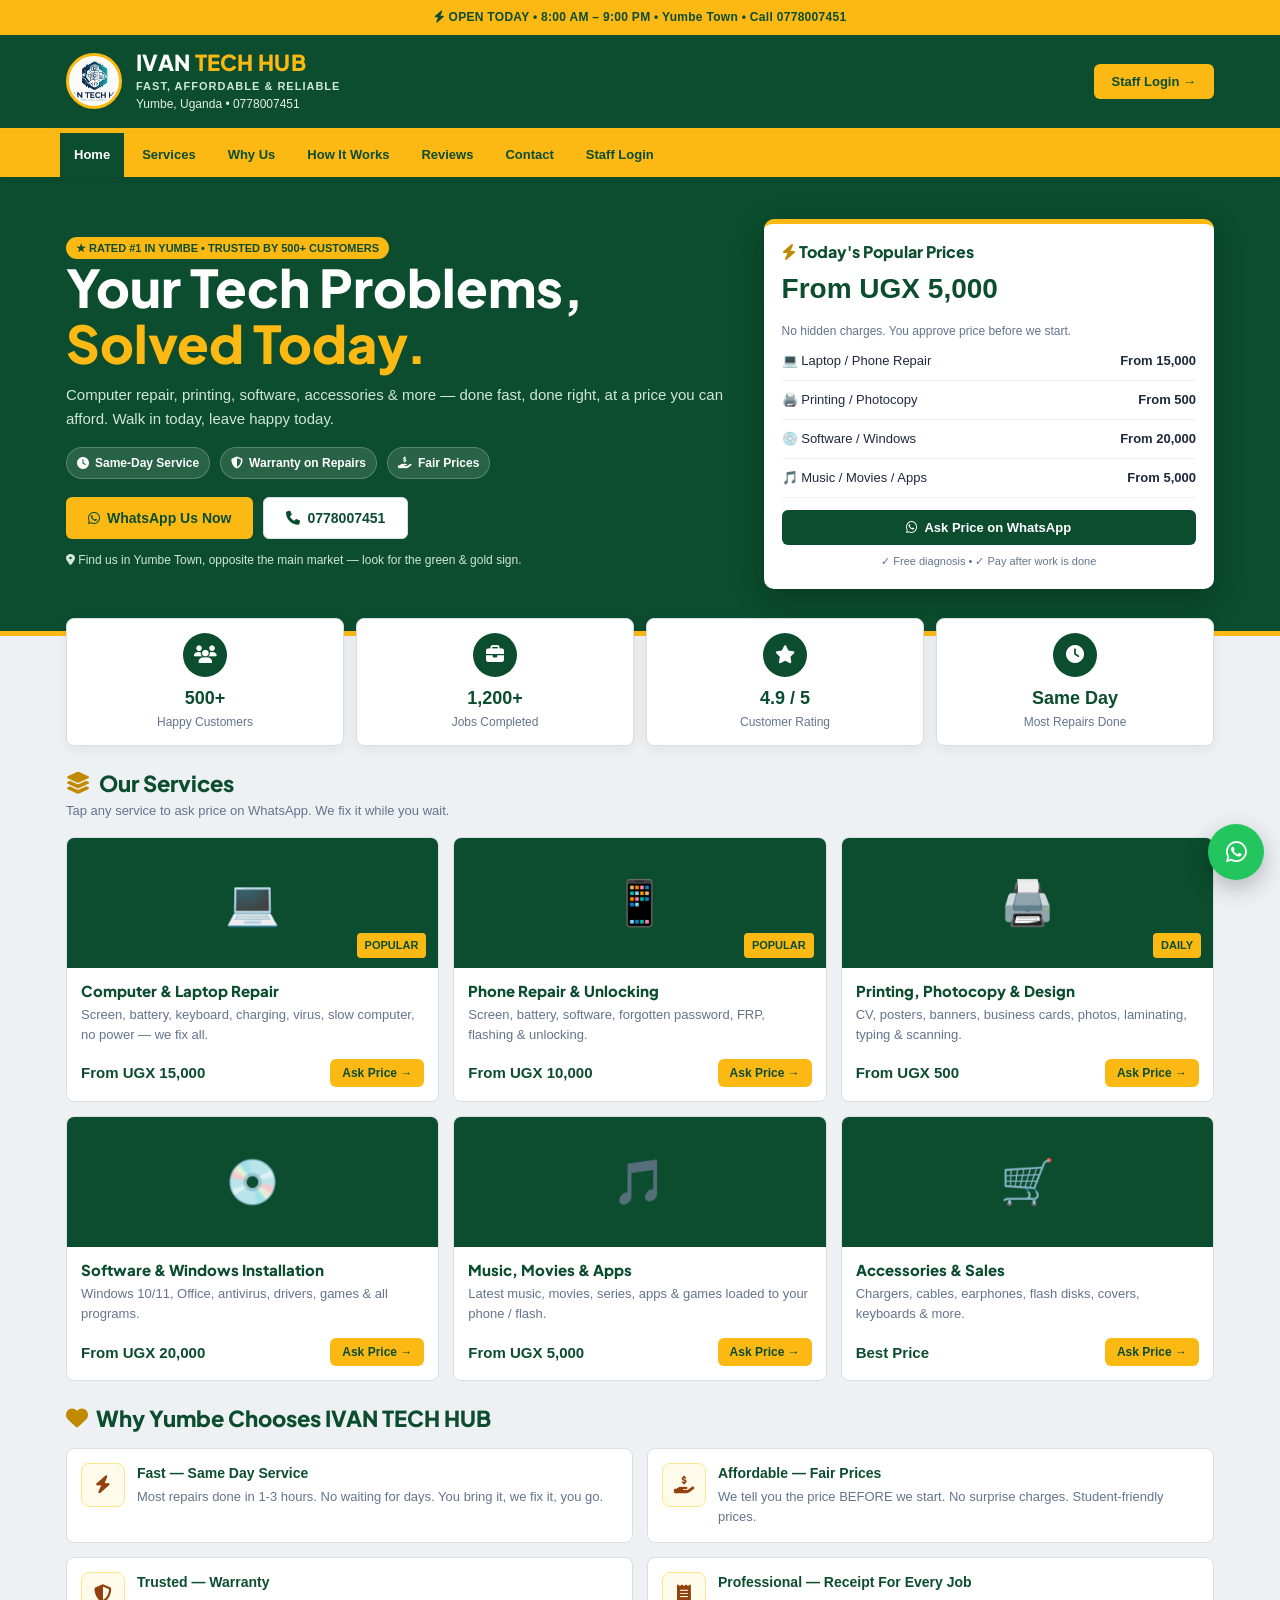
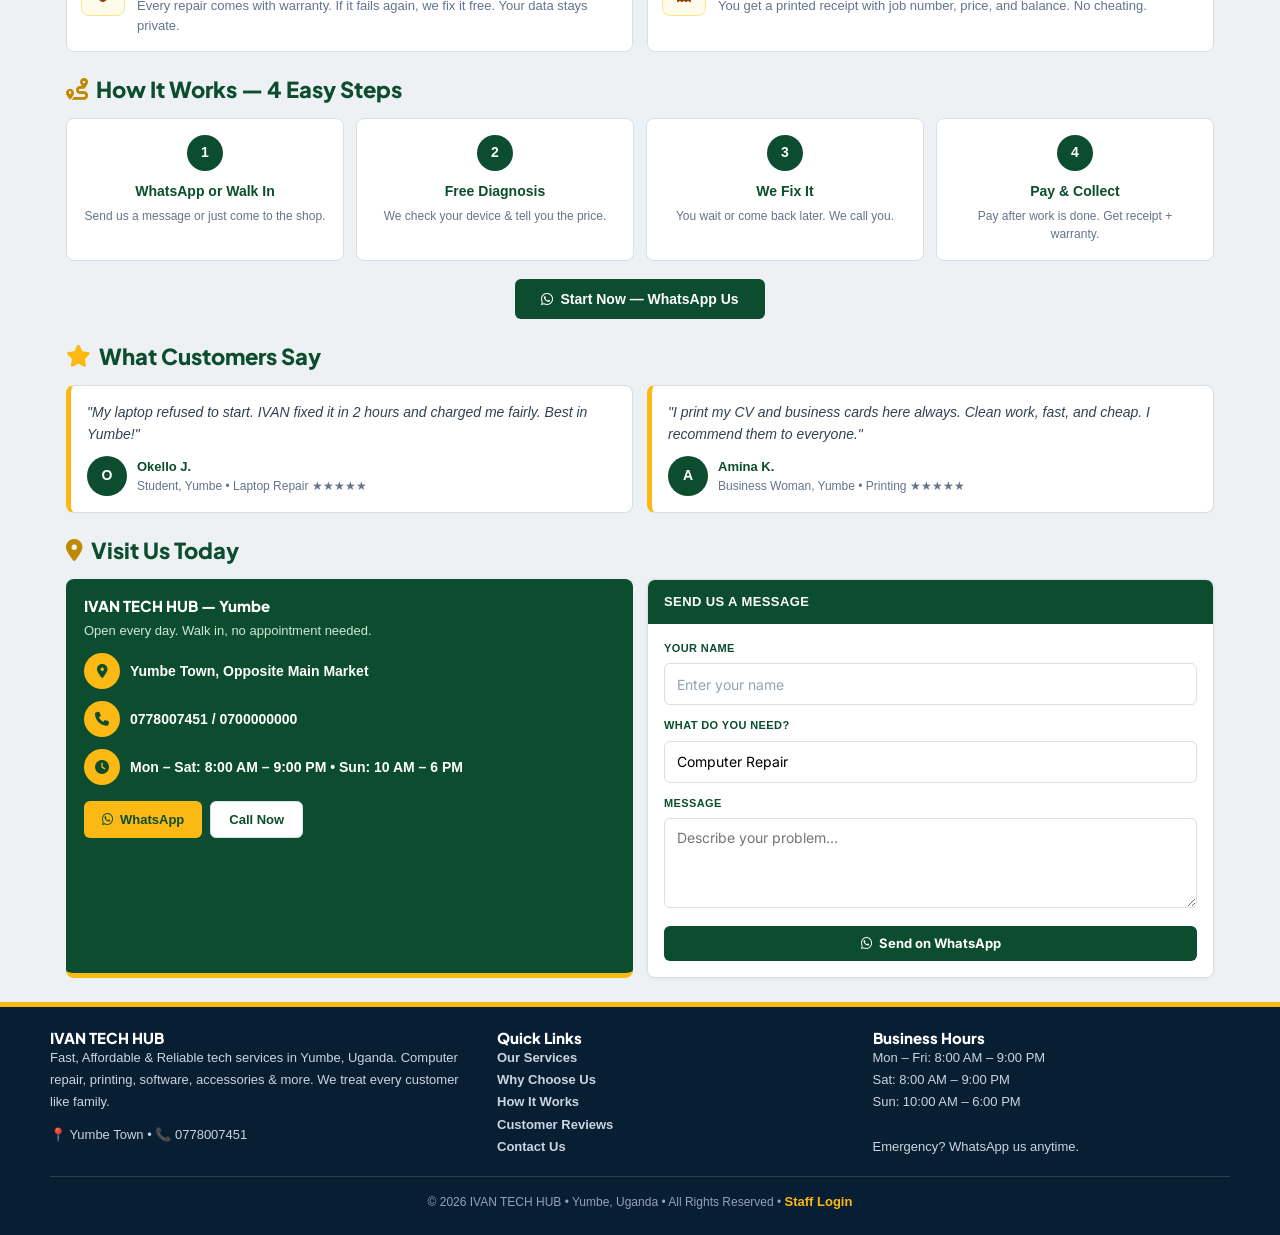
<file: index.html>
<!DOCTYPE html>
<html lang="en">
<head>
<meta charset="UTF-8">
<meta name="viewport" content="width=device-width, initial-scale=1.0">
<title>IVAN TECH HUB — Fast, Affordable & Reliable | Yumbe, Uganda</title>
<meta name="description" content="IVAN TECH HUB — Computer Repair, Printing, Software, Accessories in Yumbe, Uganda. Fast, Affordable & Reliable.">
<link rel="stylesheet" href="https://cdnjs.cloudflare.com/ajax/libs/font-awesome/6.5.2/css/all.min.css">
<link rel="stylesheet" href="css/style.css">
<style>
/* Index-only styles - still no Tailwind */
.top-announce{background:#FDB913;color:#0B4D2E;text-align:center;font-size:12px;font-weight:800;padding:8px 12px;letter-spacing:.3px}
.hero{background:#0B4D2E;color:#fff;border-bottom:5px solid #FDB913}
.hero-inner{max-width:1180px;margin:0 auto;padding:28px 16px;display:grid;grid-template-columns:1fr;gap:22px;align-items:center}
@media(min-width:900px){.hero-inner{grid-template-columns:1.2fr .8fr;padding:42px 16px}}
.hero h1{color:#fff;font-size:34px;line-height:1.08}
.hero h1 span{color:#FDB913}
@media(min-width:768px){.hero h1{font-size:52px}}
.hero p{font-size:15px;color:#D1E7D8;margin-top:12px;line-height:1.6}
.hero-meta{display:flex;gap:10px;flex-wrap:wrap;margin-top:16px}
.hero-meta span{background:rgba(255,255,255,.12);border:1px solid rgba(255,255,255,.22);color:#fff;font-size:12px;font-weight:700;padding:6px 10px;border-radius:20px;display:inline-flex;gap:6px;align-items:center}
.hero-btns{display:flex;gap:10px;flex-wrap:wrap;margin-top:18px}
.hero-card{background:#fff;color:#1E293B;border-radius:10px;border-top:5px solid #FDB913;padding:18px;box-shadow:0 10px 30px rgba(0,0,0,.25)}
.hero-card h3{font-size:16px}
.hero-card .big{font-size:28px;font-weight:900;color:#0B4D2E;margin-top:6px}
.hero-card .row{display:flex;justify-content:space-between;padding:9px 0;border-bottom:1px solid #EEF1F4;font-size:13px}
.hero-card .row:last-child{border-bottom:none}
.trust-bar{max-width:1180px;margin:0 auto;padding:0 16px}
.trust-grid{display:grid;grid-template-columns:repeat(2,1fr);gap:12px;margin-top:-18px;position:relative;z-index:2}
@media(min-width:768px){.trust-grid{grid-template-columns:repeat(4,1fr)}}
.trust-card{background:#fff;border:1px solid #D9DEE3;border-radius:8px;padding:14px;text-align:center;box-shadow:0 4px 14px rgba(0,0,0,.06)}
.trust-card i{width:44px;height:44px;background:#0B4D2E;color:#fff;border-radius:50%;display:flex;align-items:center;justify-content:center;margin:0 auto 8px;font-size:18px}
.trust-card b{font-size:18px;color:#0B4D2E}
.trust-card span{font-size:12px;color:#64748B;display:block}
.section{max-width:1180px;margin:0 auto;padding:24px 16px}
.section h2{font-size:22px;display:flex;gap:8px;align-items:center}
.section h2 i{color:#C08A00}
.section p.sub{color:#64748B;font-size:13px;margin-top:4px}
.services-grid{display:grid;grid-template-columns:1fr;gap:14px;margin-top:16px}
@media(min-width:640px){.services-grid{grid-template-columns:1fr 1fr}}
@media(min-width:900px){.services-grid{grid-template-columns:repeat(3,1fr)}}
.service-card{background:#fff;border:1px solid #D9DEE3;border-radius:8px;overflow:hidden}
.service-card .img{height:130px;background:#0B4D2E;display:flex;align-items:center;justify-content:center;color:#fff;font-size:44px;position:relative}
.service-card .img span{position:absolute;bottom:10px;right:12px;background:#FDB913;color:#0B4D2E;font-size:11px;font-weight:800;padding:4px 8px;border-radius:4px}
.service-card .body{padding:14px}
.service-card .body h3{font-size:15px}
.service-card .body p{font-size:13px;color:#64748B;margin-top:5px}
.service-card .foot{padding:0 14px 14px;display:flex;justify-content:space-between;align-items:center}
.price{font-weight:900;color:#0B4D2E;font-size:15px}
.why-grid{display:grid;grid-template-columns:1fr;gap:14px;margin-top:16px}
@media(min-width:768px){.why-grid{grid-template-columns:1fr 1fr}}
.why-card{display:flex;gap:12px;background:#fff;border:1px solid #D9DEE3;border-radius:8px;padding:14px}
.why-card i{width:44px;height:44px;flex-shrink:0;background:#FFFBEA;border:1px solid #FDE68A;color:#92400E;border-radius:8px;display:flex;align-items:center;justify-content:center;font-size:18px}
.why-card b{font-size:14px;color:#0B4D2E}
.why-card p{font-size:13px;color:#64748B;margin-top:3px}
.how-steps{display:grid;grid-template-columns:1fr;gap:12px;margin-top:16px}
@media(min-width:768px){.how-steps{grid-template-columns:repeat(4,1fr)}}
.step{background:#fff;border:1px solid #D9DEE3;border-radius:8px;padding:16px;text-align:center;position:relative}
.step .num{width:36px;height:36px;background:#0B4D2E;color:#fff;border-radius:50%;display:flex;align-items:center;justify-content:center;font-weight:900;margin:0 auto 10px}
.step b{color:#0B4D2E}
.step p{font-size:12px;color:#64748B;margin-top:4px}
.testi{display:grid;grid-template-columns:1fr;gap:14px;margin-top:16px}
@media(min-width:768px){.testi{grid-template-columns:1fr 1fr}}
.testi-card{background:#fff;border:1px solid #D9DEE3;border-left:5px solid #FDB913;border-radius:8px;padding:16px}
.testi-card p{font-style:italic;font-size:14px;color:#334155}
.testi-card .who{margin-top:10px;display:flex;gap:10px;align-items:center}
.testi-card .avatar{width:40px;height:40px;background:#0B4D2E;color:#fff;border-radius:50%;display:flex;align-items:center;justify-content:center;font-weight:800}
.testi-card .who b{font-size:13px;color:#0B4D2E}
.testi-card .who span{font-size:12px;color:#64748B;display:block}
.contact-grid{display:grid;grid-template-columns:1fr;gap:14px;margin-top:16px}
@media(min-width:900px){.contact-grid{grid-template-columns:1fr 1fr}}
.contact-card{background:#0B4D2E;color:#fff;border-radius:8px;padding:18px;border-bottom:5px solid #FDB913}
.contact-card h3{color:#fff}
.contact-card p{color:#D1E7D8;font-size:13px;margin-top:6px}
.contact-card .line{display:flex;gap:10px;align-items:center;margin-top:12px;font-size:14px;font-weight:700}
.contact-card .line i{width:36px;height:36px;background:#FDB913;color:#0B4D2E;border-radius:50%;display:flex;align-items:center;justify-content:center;flex-shrink:0}
.org-footer{background:#071E33;color:#fff;padding:22px 16px;border-top:5px solid #FDB913}
.org-footer-inner{max-width:1180px;margin:0 auto;display:grid;grid-template-columns:1fr;gap:18px}
@media(min-width:768px){.org-footer-inner{grid-template-columns:1.2fr 1fr 1fr}}
.org-footer h3{color:#fff;font-size:15px}
.org-footer p,.org-footer a{color:#CBD5E1;font-size:13px;line-height:1.7}
.org-footer a{display:block;text-decoration:none}
.org-footer a:hover{color:#FDB913}
.org-footer .copy{max-width:1180px;margin:18px auto 0;padding-top:14px;border-top:1px solid rgba(255,255,255,.15);font-size:12px;color:#94A3B8;text-align:center}
.floating-wa{position:fixed;bottom:20px;right:16px;z-index:50;width:56px;height:56px;background:#22C55E;color:#fff;border-radius:50%;display:flex;align-items:center;justify-content:center;font-size:24px;box-shadow:0 8px 24px rgba(0,0,0,.25)}
.floating-wa:hover{transform:scale(1.05)}
@media(max-width:640px){.hero-btns .btn{flex:1}}
</style>
</head>
<body>

<div class="top-announce"><i class="fa-solid fa-bolt"></i> OPEN TODAY • 8:00 AM – 9:00 PM • Yumbe Town • Call 0778007451</div>

<!-- TOP BAR -->
<div class="topbar"><div class="topbar-inner">
  <img src="images/logo.jpg" onerror="this.style.display='none'" alt="IVAN TECH HUB">
  <div><h1>IVAN <span>TECH HUB</span></h1><div class="motto">Fast, Affordable & Reliable</div><div class="sub">Yumbe, Uganda • 0778007451</div></div>
  <div class="top-user"><a href="login.html" class="btn btn-gold" style="margin:0">Staff Login →</a></div>
</div></div>

<nav class="menu"><div class="menu-inner">
  <a href="index.html" class="active">Home</a>
  <a href="#services">Services</a>
  <a href="#why">Why Us</a>
  <a href="#how">How It Works</a>
  <a href="#reviews">Reviews</a>
  <a href="#contact">Contact</a>
  <a href="login.html">Staff Login</a>
</div></nav>

<!-- HERO -->
<div class="hero"><div class="hero-inner">
  <div>
    <span style="background:#FDB913;color:#0B4D2E;font-size:11px;font-weight:800;padding:5px 10px;border-radius:20px">★ RATED #1 IN YUMBE • TRUSTED BY 500+ CUSTOMERS</span>
    <h1>Your Tech Problems,<br><span>Solved Today.</span></h1>
    <p>Computer repair, printing, software, accessories & more — done fast, done right, at a price you can afford. Walk in today, leave happy today.</p>
    <div class="hero-meta"><span><i class="fa-solid fa-clock"></i> Same-Day Service</span><span><i class="fa-solid fa-shield-halved"></i> Warranty on Repairs</span><span><i class="fa-solid fa-hand-holding-dollar"></i> Fair Prices</span></div>
    <div class="hero-btns">
      <a href="https://wa.me/256778007451?text=Hello%20IVAN%20TECH%20HUB%2C%20I%20need%20help%20with..." target="_blank" class="btn btn-gold" style="padding:13px 22px;font-size:14px"><i class="fa-brands fa-whatsapp"></i> WhatsApp Us Now</a>
      <a href="tel:+256778007451" class="btn btn-white" style="padding:13px 22px;font-size:14px"><i class="fa-solid fa-phone"></i> 0778007451</a>
    </div>
    <p style="font-size:12px;color:#D1E7D8;margin-top:12px"><i class="fa-solid fa-location-dot"></i> Find us in Yumbe Town, opposite the main market — look for the green & gold sign.</p>
  </div>
  <div class="hero-card">
    <h3><i class="fa-solid fa-bolt" style="color:#C08A00"></i> Today's Popular Prices</h3>
    <div class="big">From UGX 5,000</div>
    <p style="font-size:12px;color:#64748B">No hidden charges. You approve price before we start.</p>
    <div class="row"><span>💻 Laptop / Phone Repair</span><b>From 15,000</b></div>
    <div class="row"><span>🖨️ Printing / Photocopy</span><b>From 500</b></div>
    <div class="row"><span>💿 Software / Windows</span><b>From 20,000</b></div>
    <div class="row"><span>🎵 Music / Movies / Apps</span><b>From 5,000</b></div>
    <a href="https://wa.me/256778007451?text=Hello%2C%20what%20is%20the%20price%20for..." target="_blank" class="btn btn-green btn-block" style="margin-top:12px"><i class="fa-brands fa-whatsapp"></i> Ask Price on WhatsApp</a>
    <p style="text-align:center;font-size:11px;color:#64748B;margin-top:8px">✓ Free diagnosis • ✓ Pay after work is done</p>
  </div>
</div></div>

<!-- TRUST -->
<div class="trust-bar"><div class="trust-grid">
  <div class="trust-card"><i class="fa-solid fa-users"></i><b>500+</b><span>Happy Customers</span></div>
  <div class="trust-card"><i class="fa-solid fa-briefcase"></i><b>1,200+</b><span>Jobs Completed</span></div>
  <div class="trust-card"><i class="fa-solid fa-star"></i><b>4.9 / 5</b><span>Customer Rating</span></div>
  <div class="trust-card"><i class="fa-solid fa-clock"></i><b>Same Day</b><span>Most Repairs Done</span></div>
</div></div>

<!-- SERVICES -->
<div class="section" id="services">
  <h2><i class="fa-solid fa-layer-group"></i> Our Services</h2>
  <p class="sub">Tap any service to ask price on WhatsApp. We fix it while you wait.</p>
  <div class="services-grid">
    <div class="service-card"><div class="img">💻<span>POPULAR</span></div><div class="body"><h3>Computer & Laptop Repair</h3><p>Screen, battery, keyboard, charging, virus, slow computer, no power — we fix all.</p></div><div class="foot"><span class="price">From UGX 15,000</span><a href="https://wa.me/256778007451?text=I%20need%20laptop%20repair" target="_blank" class="btn btn-gold btn-sm">Ask Price →</a></div></div>
    <div class="service-card"><div class="img">📱<span>POPULAR</span></div><div class="body"><h3>Phone Repair & Unlocking</h3><p>Screen, battery, software, forgotten password, FRP, flashing & unlocking.</p></div><div class="foot"><span class="price">From UGX 10,000</span><a href="https://wa.me/256778007451?text=I%20need%20phone%20repair" target="_blank" class="btn btn-gold btn-sm">Ask Price →</a></div></div>
    <div class="service-card"><div class="img">🖨️<span>DAILY</span></div><div class="body"><h3>Printing, Photocopy & Design</h3><p>CV, posters, banners, business cards, photos, laminating, typing & scanning.</p></div><div class="foot"><span class="price">From UGX 500</span><a href="https://wa.me/256778007451?text=I%20need%20printing" target="_blank" class="btn btn-gold btn-sm">Ask Price →</a></div></div>
    <div class="service-card"><div class="img">💿</div><div class="body"><h3>Software & Windows Installation</h3><p>Windows 10/11, Office, antivirus, drivers, games & all programs.</p></div><div class="foot"><span class="price">From UGX 20,000</span><a href="https://wa.me/256778007451?text=I%20need%20Windows%20installation" target="_blank" class="btn btn-gold btn-sm">Ask Price →</a></div></div>
    <div class="service-card"><div class="img">🎵</div><div class="body"><h3>Music, Movies & Apps</h3><p>Latest music, movies, series, apps & games loaded to your phone / flash.</p></div><div class="foot"><span class="price">From UGX 5,000</span><a href="https://wa.me/256778007451?text=I%20need%20music%20and%20movies" target="_blank" class="btn btn-gold btn-sm">Ask Price →</a></div></div>
    <div class="service-card"><div class="img">🛒</div><div class="body"><h3>Accessories & Sales</h3><p>Chargers, cables, earphones, flash disks, covers, keyboards & more.</p></div><div class="foot"><span class="price">Best Price</span><a href="https://wa.me/256778007451?text=I%20want%20to%20buy%20accessories" target="_blank" class="btn btn-gold btn-sm">Ask Price →</a></div></div>
  </div>
</div>

<!-- WHY US -->
<div class="section" id="why" style="padding-top:0">
  <h2><i class="fa-solid fa-heart"></i> Why Yumbe Chooses IVAN TECH HUB</h2>
  <div class="why-grid">
    <div class="why-card"><i class="fa-solid fa-bolt"></i><div><b>Fast — Same Day Service</b><p>Most repairs done in 1-3 hours. No waiting for days. You bring it, we fix it, you go.</p></div></div>
    <div class="why-card"><i class="fa-solid fa-hand-holding-dollar"></i><div><b>Affordable — Fair Prices</b><p>We tell you the price BEFORE we start. No surprise charges. Student-friendly prices.</p></div></div>
    <div class="why-card"><i class="fa-solid fa-shield-halved"></i><div><b>Trusted — Warranty</b><p>Every repair comes with warranty. If it fails again, we fix it free. Your data stays private.</p></div></div>
    <div class="why-card"><i class="fa-solid fa-receipt"></i><div><b>Professional — Receipt For Every Job</b><p>You get a printed receipt with job number, price, and balance. No cheating.</p></div></div>
  </div>
</div>

<!-- HOW IT WORKS -->
<div class="section" id="how" style="padding-top:0">
  <h2><i class="fa-solid fa-route"></i> How It Works — 4 Easy Steps</h2>
  <div class="how-steps">
    <div class="step"><div class="num">1</div><b>WhatsApp or Walk In</b><p>Send us a message or just come to the shop.</p></div>
    <div class="step"><div class="num">2</div><b>Free Diagnosis</b><p>We check your device & tell you the price.</p></div>
    <div class="step"><div class="num">3</div><b>We Fix It</b><p>You wait or come back later. We call you.</p></div>
    <div class="step"><div class="num">4</div><b>Pay & Collect</b><p>Pay after work is done. Get receipt + warranty.</p></div>
  </div>
  <div style="text-align:center;margin-top:18px"><a href="https://wa.me/256778007451?text=Hello%20IVAN%20TECH%20HUB%2C%20I%20need%20help" target="_blank" class="btn btn-green" style="padding:13px 26px;font-size:14px"><i class="fa-brands fa-whatsapp"></i> Start Now — WhatsApp Us</a></div>
</div>

<!-- REVIEWS -->
<div class="section" id="reviews" style="padding-top:0">
  <h2><i class="fa-solid fa-star" style="color:#FDB913"></i> What Customers Say</h2>
  <div class="testi">
    <div class="testi-card"><p>"My laptop refused to start. IVAN fixed it in 2 hours and charged me fairly. Best in Yumbe!"</p><div class="who"><div class="avatar">O</div><div><b>Okello J.</b><span>Student, Yumbe • Laptop Repair ★★★★★</span></div></div></div>
    <div class="testi-card"><p>"I print my CV and business cards here always. Clean work, fast, and cheap. I recommend them to everyone."</p><div class="who"><div class="avatar">A</div><div><b>Amina K.</b><span>Business Woman, Yumbe • Printing ★★★★★</span></div></div></div>
  </div>
</div>

<!-- CONTACT -->
<div class="section" id="contact" style="padding-top:0">
  <h2><i class="fa-solid fa-location-dot"></i> Visit Us Today</h2>
  <div class="contact-grid">
    <div class="contact-card">
      <h3>IVAN TECH HUB — Yumbe</h3>
      <p>Open every day. Walk in, no appointment needed.</p>
      <div class="line"><i class="fa-solid fa-location-dot"></i> Yumbe Town, Opposite Main Market</div>
      <div class="line"><i class="fa-solid fa-phone"></i> 0778007451 / 0700000000</div>
      <div class="line"><i class="fa-solid fa-clock"></i> Mon – Sat: 8:00 AM – 9:00 PM • Sun: 10 AM – 6 PM</div>
      <div style="display:flex;gap:8px;margin-top:16px;flex-wrap:wrap"><a href="https://wa.me/256778007451" target="_blank" class="btn btn-gold"><i class="fa-brands fa-whatsapp"></i> WhatsApp</a><a href="tel:+256778007451" class="btn btn-white">Call Now</a></div>
    </div>
    <div class="card"><div class="card-head"><span>Send Us A Message</span></div><div class="card-body">
      <div class="form-grid"><div class="field"><label>Your Name</label><input id="cName" placeholder="Enter your name"></div><div class="field"><label>What Do You Need?</label><select id="cService"><option>Computer Repair</option><option>Phone Repair</option><option>Printing / Design</option><option>Software / Windows</option><option>Accessories</option><option>Other</option></select></div><div class="field"><label>Message</label><textarea id="cMsg" placeholder="Describe your problem..."></textarea></div></div>
      <button class="btn btn-green btn-block" style="margin-top:12px" onclick="sendMsg()"><i class="fa-brands fa-whatsapp"></i> Send on WhatsApp</button>
    </div></div>
  </div>
</div>

<!-- FOOTER -->
<div class="org-footer"><div class="org-footer-inner">
  <div><h3>IVAN TECH HUB</h3><p>Fast, Affordable & Reliable tech services in Yumbe, Uganda. Computer repair, printing, software, accessories & more. We treat every customer like family.</p><p style="margin-top:10px">📍 Yumbe Town • 📞 0778007451</p></div>
  <div><h3>Quick Links</h3><a href="#services">Our Services</a><a href="#why">Why Choose Us</a><a href="#how">How It Works</a><a href="#reviews">Customer Reviews</a><a href="#contact">Contact Us</a></div>
  <div><h3>Business Hours</h3><p>Mon – Fri: 8:00 AM – 9:00 PM<br>Sat: 8:00 AM – 9:00 PM<br>Sun: 10:00 AM – 6:00 PM<br><br>Emergency? WhatsApp us anytime.</p></div>
</div><div class="copy">© 2026 IVAN TECH HUB • Yumbe, Uganda • All Rights Reserved • <a href="login.html" style="display:inline;color:#FDB913">Staff Login</a></div></div>

<a href="https://wa.me/256778007451?text=Hello%20IVAN%20TECH%20HUB" target="_blank" class="floating-wa"><i class="fa-brands fa-whatsapp"></i></a>

<script>
function sendMsg(){
  const n=document.getElementById('cName').value.trim()||'Customer';
  const s=document.getElementById('cService').value;
  const m=document.getElementById('cMsg').value.trim()||'I need help';
  const text='Hello IVAN TECH HUB, I am '+n+'. I need: '+s+'. '+m;
  window.open('https://wa.me/256778007451?text='+encodeURIComponent(text),'_blank');
}
</script>
</body>
</html>
</file>
<file: css/style.css>
@import url('https://fonts.googleapis.com/css2?family=Inter:wght@400;500;600;700;800;900&family=Plus+Jakarta+Sans:wght@600;700;800&display=swap');
*{box-sizing:border-box;margin:0;padding:0;-webkit-tap-highlight-color:transparent}
body{font-family: 'Segoe UI', Arial, sans-serif; background:#EEF1F4;color:#1E293B;font-size:14px;line-height:1.55;overflow-x:hidden}
h1,h2,h3,h4{font-family:'Plus Jakarta Sans','Inter',sans-serif;color:#0B4D2E;font-weight:800;line-height:1.2}
h1{font-size:22px}h2{font-size:18px}h3{font-size:15px}
p{font-size:14px;line-height:1.55}
a{color:#0B4D2E;text-decoration:none;font-weight:600}
a:hover{text-decoration:underline}
img{max-width:100%;display:block}
button{font-family:'Inter',sans-serif;cursor:pointer;border:none}
input,select,textarea{font-family:'Inter',sans-serif;font-size:14px}
::selection{background:#0B4D2E;color:#fff}
/* HEADER */
.topbar{background:#0B4D2E;color:#fff;border-bottom:5px solid #FDB913}
.topbar-inner{max-width:1180px;margin:0 auto;padding:14px 16px;display:flex;align-items:center;gap:14px}
.topbar img{width:56px;height:56px;border-radius:50%;background:#fff;border:3px solid #FDB913;padding:2px;object-fit:cover;flex-shrink:0}
.topbar h1{color:#fff;font-size:22px;text-transform:uppercase;letter-spacing:.3px}
.topbar h1 span{color:#FDB913}
.topbar .motto{font-size:11px;color:#D1E7D8;letter-spacing:1px;text-transform:uppercase;margin-top:3px;font-weight:600}
.topbar .sub{font-size:12px;color:#fff;opacity:.9}
.top-user{margin-left:auto;text-align:right;line-height:1.4}
.top-user b{color:#fff}
.top-user .role{display:inline-block;margin-top:5px;background:#FDB913;color:#0B4D2E;font-size:11px;font-weight:800;padding:3px 9px;border-radius:3px}
.top-user button{display:block;margin:7px 0 0 auto;background:#fff;color:#0B4D2E;font-weight:800;font-size:12px;padding:6px 12px;border-radius:4px}
@media(max-width:700px){.topbar-inner{padding:10px 12px}.topbar img{width:44px;height:44px}.topbar h1{font-size:16px}.top-user{display:none}}
/* MENU */
.menu{background:#FDB913;position:sticky;top:0;z-index:40;box-shadow:0 2px 6px rgba(0,0,0,.08)}
.menu-inner{max-width:1180px;margin:0 auto;padding:0 10px;display:flex;gap:4px;overflow-x:auto;white-space:nowrap;scrollbar-width:none}
.menu-inner::-webkit-scrollbar{display:none}
.menu a{padding:12px 14px;font-size:13px;font-weight:700;color:#0B4D2E;display:flex;gap:6px;align-items:center}
.menu a:hover{background:#FFE9A8;text-decoration:none}
.menu a.active{background:#0B4D2E;color:#fff}
/* LAYOUT */
.wrap{max-width:1180px;margin:0 auto;padding:18px 16px 90px;display:flex;flex-direction:column;gap:16px}
@media(min-width:768px){.wrap{padding:20px 16px 24px;gap:18px}}
.breadcrumb{font-size:12px;color:#64748B}.breadcrumb b{color:#0B4D2E}
.title-card{background:#fff;border:1px solid #D9DEE3;border-left:5px solid #0B4D2E;border-radius:6px;padding:14px 16px;display:flex;justify-content:space-between;gap:12px;flex-wrap:wrap;align-items:center}
.title-card h2{display:flex;gap:8px;align-items:center}.title-card h2 i{color:#C08A00}
.title-card p{font-size:12px;color:#64748B;margin-top:2px}
.title-card .actions{display:flex;gap:8px;flex-wrap:wrap}
/* CARDS */
.card{background:#fff;border:1px solid #D9DEE3;border-radius:8px;overflow:hidden;box-shadow:0 1px 4px rgba(0,0,0,.04)}
.card-head{background:#0B4D2E;color:#fff;padding:12px 16px;font-size:13px;font-weight:800;text-transform:uppercase;letter-spacing:.4px;display:flex;justify-content:space-between;align-items:center;gap:10px}
.card-head .badge{background:#FDB913;color:#0B4D2E;padding:3px 8px;border-radius:3px;font-size:11px}
.card-body{padding:16px}
@media(max-width:640px){.card-body{padding:12px}}
.card-grid{display:grid;grid-template-columns:1fr;gap:14px}
@media(min-width:768px){.card-grid.two{grid-template-columns:1fr 1fr}.card-grid.three{grid-template-columns:repeat(3,1fr)}.card-grid.four{grid-template-columns:repeat(4,1fr)}}
.stat-card{background:#fff;border:1px solid #D9DEE3;border-left:5px solid #0B4D2E;border-radius:6px;padding:14px;text-align:center}
.stat-card.gold{border-left-color:#FDB913}.stat-card.green{border-left-color:#166534}.stat-card.red{border-left-color:#B91C1C}
.stat-card .lbl{font-size:11px;font-weight:800;color:#64748B;text-transform:uppercase}
.stat-card .val{font-size:22px;font-weight:900;color:#0B4D2E;margin-top:5px}
.stat-card .sub{font-size:12px;color:#64748B;margin-top:3px}
.money-grid{display:grid;grid-template-columns:1fr;gap:14px}
@media(min-width:768px){.money-grid{grid-template-columns:repeat(3,1fr)}}
.money-card{background:#fff;border:1px solid #D9DEE3;border-radius:8px;overflow:hidden}
.money-card .m-head{padding:11px 14px;color:#fff;font-size:12px;font-weight:800;text-transform:uppercase;display:flex;justify-content:space-between}
.money-card .m-head.green{background:#0B4D2E}.money-card .m-head.save{background:#166534}.money-card .m-head.use{background:#92400E}
.money-card .m-body{padding:16px}.money-card .big{font-size:28px;font-weight:900;color:#0B4D2E;line-height:1.1}
.money-card .desc{font-size:12px;color:#64748B;margin-top:6px}
.money-card .foot{border-top:1px solid #EEF1F4;margin-top:12px;padding-top:10px;font-size:12px;display:flex;justify-content:space-between}
.money-card .foot b{color:#0B4D2E}
.charts-grid{display:grid;grid-template-columns:1fr;gap:14px}
@media(min-width:900px){.charts-grid{grid-template-columns:2fr 3fr}}
.chart-box{position:relative;height:230px}
@media(min-width:768px){.chart-box{height:260px}}
.legend-grid{display:grid;grid-template-columns:1fr 1fr;gap:10px;margin-top:12px}
.legend-grid div{border:1px solid #E2E8F0;border-radius:6px;padding:10px;text-align:center}
.legend-grid .lbl{font-size:11px;font-weight:800;color:#64748B;text-transform:uppercase}
.legend-grid .val{font-weight:900;font-size:15px;color:#0B4D2E;margin-top:3px}
.note{font-size:11px;color:#64748B;text-align:center;margin-top:10px}
/* BUTTONS */
.btn{display:inline-flex;align-items:center;justify-content:center;gap:7px;padding:11px 18px;font-size:13px;font-weight:700;border-radius:6px;line-height:1}
.btn-green{background:#0B4D2E;color:#fff}.btn-gold{background:#FDB913;color:#0B4D2E}.btn-blue{background:#14508C;color:#fff}.btn-red{background:#B91C1C;color:#fff}.btn-white{background:#fff;color:#0B4D2E;border:1px solid #D9DEE3}
.btn:hover{opacity:.93;text-decoration:none}.btn-sm{padding:8px 12px;font-size:12px}.btn-block{width:100%}
/* INPUTS - SHORT */
.field label{display:block;font-size:11px;font-weight:800;color:#0B4D2E;text-transform:uppercase;letter-spacing:.4px;margin-bottom:6px}
.field label i{color:#C08A00;margin-right:4px}
.field input,.field select,.field textarea{width:100%;height:42px;padding:0 12px;font-size:14px;background:#fff;border:1px solid #D9DEE3;border-radius:6px;outline:none}
.field textarea{height:auto;min-height:90px;padding:10px 12px;resize:vertical}
.field select{appearance:none;background-image:url("data:image/svg+xml;utf8,[STRIPPED]");background-repeat:no-repeat;background-position:right 12px center;padding-right:32px;cursor:pointer}
.field input:focus,.field select:focus,.field textarea:focus{border-color:#0B4D2E;box-shadow:0 0 0 3px rgba(11,77,46,.12)}
.field input::placeholder{color:#94A3B8}
input[type="checkbox"]{width:18px;height:18px;accent-color:#0B4D2E}
.form-grid{display:grid;grid-template-columns:1fr;gap:12px}
@media(min-width:640px){.form-grid.two{grid-template-columns:1fr 1fr}.form-grid.three{grid-template-columns:1fr 1fr 1fr}}
.filter-grid{display:grid;grid-template-columns:1fr;gap:10px;margin-top:14px}
@media(min-width:640px){.filter-grid{grid-template-columns:1fr 1fr}}
@media(min-width:900px){.filter-grid{grid-template-columns:180px 160px 120px 110px}}
.search-wrap{position:relative;margin-bottom:12px}.search-wrap i{position:absolute;left:12px;top:50%;transform:translateY(-50%);color:#94A3B8}
.search-wrap input{width:100%;height:42px;padding:0 12px 0 34px;border:1px solid #D9DEE3;border-radius:6px;outline:none}
.input-icon{position:relative}.input-icon i{position:absolute;left:12px;top:50%;transform:translateY(-50%);color:#94A3B8;z-index:2}
.input-icon input,.input-icon select{padding-left:34px}
.money-input{position:relative}.money-input span{position:absolute;left:10px;top:50%;transform:translateY(-50%);font-size:12px;font-weight:800;color:#64748B;background:#F1F5F9;padding:3px 6px;border-radius:3px}
.money-input input{padding-left:62px;font-weight:800}
/* TABS */
.tabs{display:flex;gap:8px;flex-wrap:wrap}.tabs button{background:#fff;border:1px solid #D9DEE3;padding:9px 16px;font-size:13px;font-weight:700;color:#475569;border-radius:6px}
.tabs button.active{background:#0B4D2E;color:#fff;border-color:#0B4D2E}
/* TABLES */
.table-wrap{background:#fff;border:1px solid #D9DEE3;border-radius:8px;overflow:hidden;overflow-x:auto}
table{width:100%;border-collapse:collapse;font-size:13.5px;background:#fff;min-width:640px}
table thead th{background:#0B4D2E;color:#fff;text-align:left;padding:11px 12px;font-size:12px;font-weight:800;text-transform:uppercase;white-space:nowrap}
table tbody td{padding:10px 12px;border-bottom:1px solid #E2E8F0;vertical-align:top}
table tbody tr:nth-child(even){background:#F8FAFC}table tbody tr:hover{background:#FFFBEA}
table tfoot td{padding:11px 12px;background:#F8FAFC;font-weight:800;border-top:2px solid #0B4D2E}
.record-card{background:#fff;border:1px solid #D9DEE3;border-left:5px solid #0B4D2E;border-radius:6px;padding:12px;margin-bottom:10px}
.record-card .title{font-weight:800;color:#0B4D2E}.record-card .sub{font-size:12px;color:#64748B}
.job-card{display:flex;justify-content:space-between;gap:10px;align-items:center;background:#F8FAFC;border:1px solid #E2E8F0;border-radius:6px;padding:12px;margin-bottom:8px}
.job-card .left{display:flex;gap:12px;min-width:0;align-items:center}
.job-card .icon{width:40px;height:40px;background:#fff;border:1px solid #E2E8F0;border-radius:6px;display:flex;align-items:center;justify-content:center;color:#0B4D2E;flex-shrink:0}
.job-card .title{font-weight:700;font-size:14px;color:#0B4D2E;white-space:nowrap;overflow:hidden;text-overflow:ellipsis}
.job-card .sub{font-size:12px;color:#64748B}.job-card .right{text-align:right;flex-shrink:0}
.badge{display:inline-block;padding:4px 8px;font-size:11px;font-weight:800;border-radius:4px;text-transform:uppercase}
.badge-green{background:#DCFCE7;color:#166534}.badge-amber{background:#FEF3C7;color:#92400E}.badge-blue{background:#DBEAFE;color:#1D4ED8}.badge-red{background:#FEE2E2;color:#991B1B}.badge-navy{background:#0B4D2E;color:#fff}.badge-gold{background:#FDB913;color:#0B4D2E}
/* LINKS */
.links-card{background:#fff;border:1px solid #D9DEE3;border-radius:8px;padding:16px}
.links-card h3{margin-bottom:12px;display:flex;gap:8px;align-items:center}
.links-grid{display:grid;grid-template-columns:repeat(2,1fr);gap:10px}
@media(min-width:768px){.links-grid{grid-template-columns:repeat(4,1fr)}}
.link-item{display:flex;flex-direction:column;align-items:center;gap:8px;text-align:center;padding:16px 10px;background:#F8FAFC;border:1px solid #E2E8F0;border-radius:8px;font-weight:700;font-size:13px;color:#0B4D2E}
.link-item:hover{background:#FFFBEA;border-color:#FDB913;text-decoration:none}
.link-item i{font-size:22px;width:44px;height:44px;background:#fff;border:1px solid #E2E8F0;border-radius:50%;display:flex;align-items:center;justify-content:center}
.link-item span{font-size:11px;font-weight:600;color:#64748B}
/* MODAL */
.modal-bg{background:rgba(0,0,0,.55);position:fixed;inset:0;display:none;align-items:center;justify-content:center;z-index:60;padding:12px}
.modal-bg.open{display:flex}
.modal{background:#fff;width:100%;max-width:460px;max-height:92vh;overflow-y:auto;border-top:5px solid #FDB913;border-radius:6px}
.modal-head{background:#0B4D2E;color:#fff;padding:12px 14px;display:flex;justify-content:space-between;align-items:center;font-weight:800;text-transform:uppercase}
.modal-head button{background:rgba(255,255,255,.2);color:#fff;width:28px;height:28px;border-radius:4px}
.modal-body{padding:14px}
/* LOGIN */
.login-wrap{min-height:100vh;display:flex;align-items:center;justify-content:center;padding:16px;background:#EEF1F4}
.login-card{background:#fff;width:100%;max-width:400px;border:1px solid #D9DEE3;border-top:5px solid #0B4D2E;border-radius:8px;overflow:hidden}
.login-head{background:#0B4D2E;color:#fff;text-align:center;padding:18px 16px;border-bottom:4px solid #FDB913}
.login-head img{width:64px;height:64px;border-radius:50%;background:#fff;border:2px solid #FDB913;margin:0 auto 8px;padding:2px}
.login-head h1{color:#fff;font-size:18px;text-transform:uppercase}.login-head p{font-size:12px;color:#D1E7D8;margin-top:4px}
.login-body{padding:18px;display:flex;flex-direction:column;gap:12px}
.login-foot{background:#F8FAFC;border-top:1px solid #D9DEE3;padding:10px;text-align:center;font-size:11px;color:#64748B}
/* RECEIPT */
.receipt{background:#fff;border:1px solid #0B4D2E;max-width:680px;margin:14px auto;border-radius:6px;overflow:hidden}
.receipt-head{background:#0B4D2E;color:#fff;padding:14px;display:flex;gap:12px;align-items:center;border-bottom:4px solid #FDB913}
.receipt-head img{width:56px;height:56px;border-radius:50%;background:#fff;border:2px solid #FDB913;padding:2px}
.receipt-head h2{color:#fff}.receipt-head p{font-size:12px;color:#D1E7D8}
.receipt-body{padding:16px}.receipt table{min-width:0}.receipt table th{background:#F1F5F9;border:1px solid #D9DEE3;padding:8px;text-align:left;font-size:12px;text-transform:uppercase}.receipt table td{border:1px solid #D9DEE3;padding:8px}
@media print{.no-print,.topbar,.menu,.bottom-nav,.footer{display:none!important}body{background:#fff}.receipt{border:1px solid #000;max-width:100%;margin:0}.wrap{padding:0}}
/* FOOTER */
.footer{background:#0B4D2E;color:#fff;text-align:center;padding:14px 12px;font-size:12px;border-top:4px solid #FDB913}
.footer b{color:#FDB913}.footer p{color:#D1E7D8}
.bottom-nav{position:fixed;bottom:0;left:0;right:0;background:#fff;border-top:3px solid #0B4D2E;z-index:50;display:flex;justify-content:space-around;padding:8px 0 10px;font-size:11px;font-weight:700}
.bottom-nav a{display:flex;flex-direction:column;align-items:center;gap:2px;color:#64748B}
.bottom-nav a.active{color:#0B4D2E}.bottom-nav i{font-size:18px}
@media(min-width:768px){.bottom-nav{display:none}}
.flex{display:flex}.items-center{align-items:center}.justify-between{justify-content:space-between}.gap-2{gap:8px}.gap-3{gap:12px}.text-center{text-align:center}.w-full{width:100%}.hidden{display:none}
@media(max-width:767px){.hide-mobile{display:none}}
</file>
